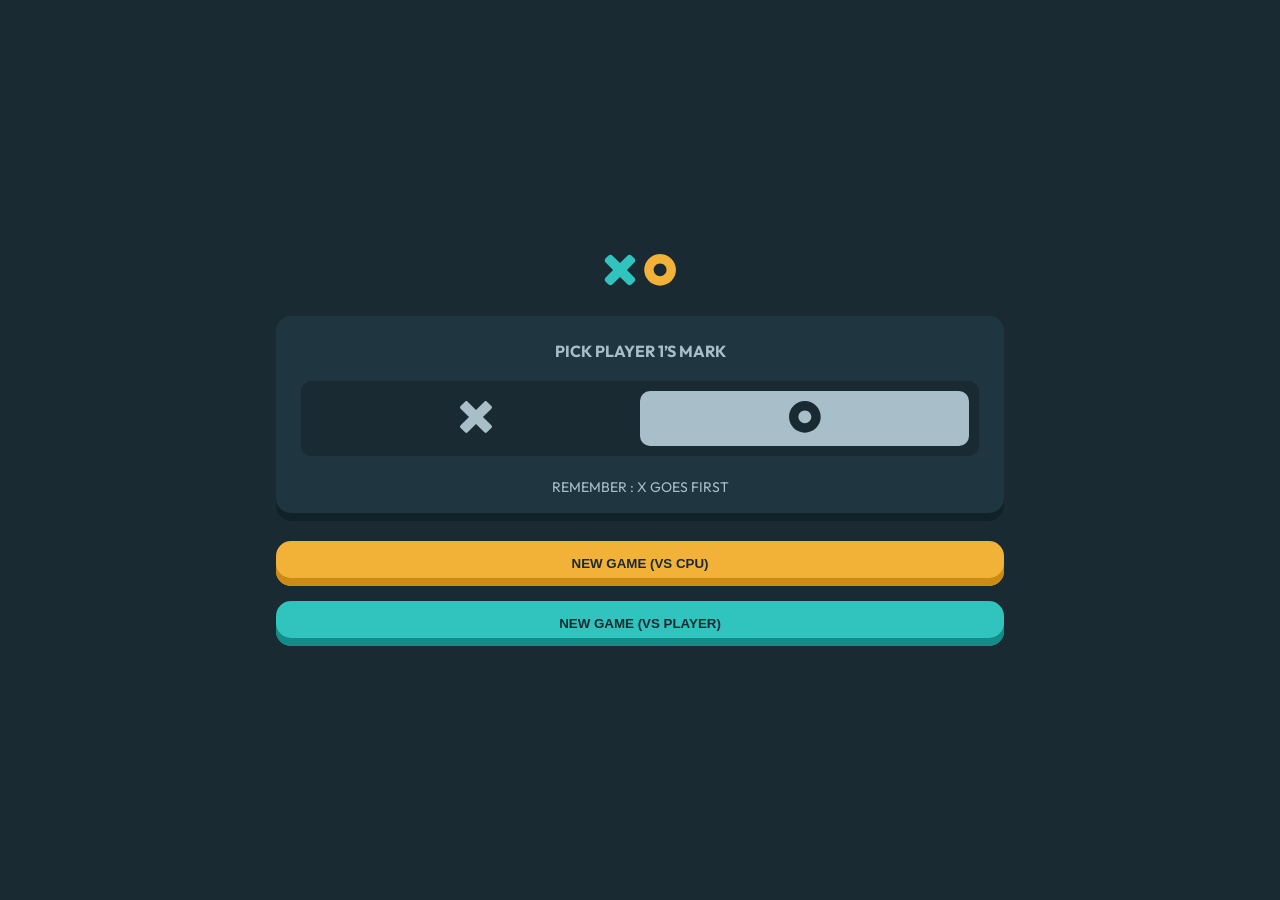
<file: tic-tac-toe-game2-main/tic-tac-toe-game2-main/tic-tac-toe-main/index.html>
<!DOCTYPE html>
<html lang="FR-fr">
	<head>
		<meta charset="UTF-8" />
		<meta name="viewport" content="width=device-width, initial-scale=1.0" />
		<title>tic-tac-toe</title>
		<link rel="stylesheet" href="style.css" />
	</head>
	<body>
		<main>
			<img src="./assets/logo.svg" alt="" />
			<section class="sec-select">
				<h3>PICK PLAYER 1’S MARK</h3>
				<div class="div-select-btn">
					<button class="btn-croix-select">
						<img src="./assets/croix.svg" alt="" /></button
					><button class="btn-rond-select">
						<img src="./assets/Oval Copy.svg" alt="" />
					</button>
				</div>
				<span>REMEMBER : X GOES FIRST</span>
			</section>
			<div class="gap-btn-index">
				<a href="./game.html"
					><button class="btn-yellow">NEW GAME (VS CPU)</button></a
				>
				<button class="btn-blue">NEW GAME (VS PLAYER)</button>
			</div>
		</main>
	</body>
</html>
</file>
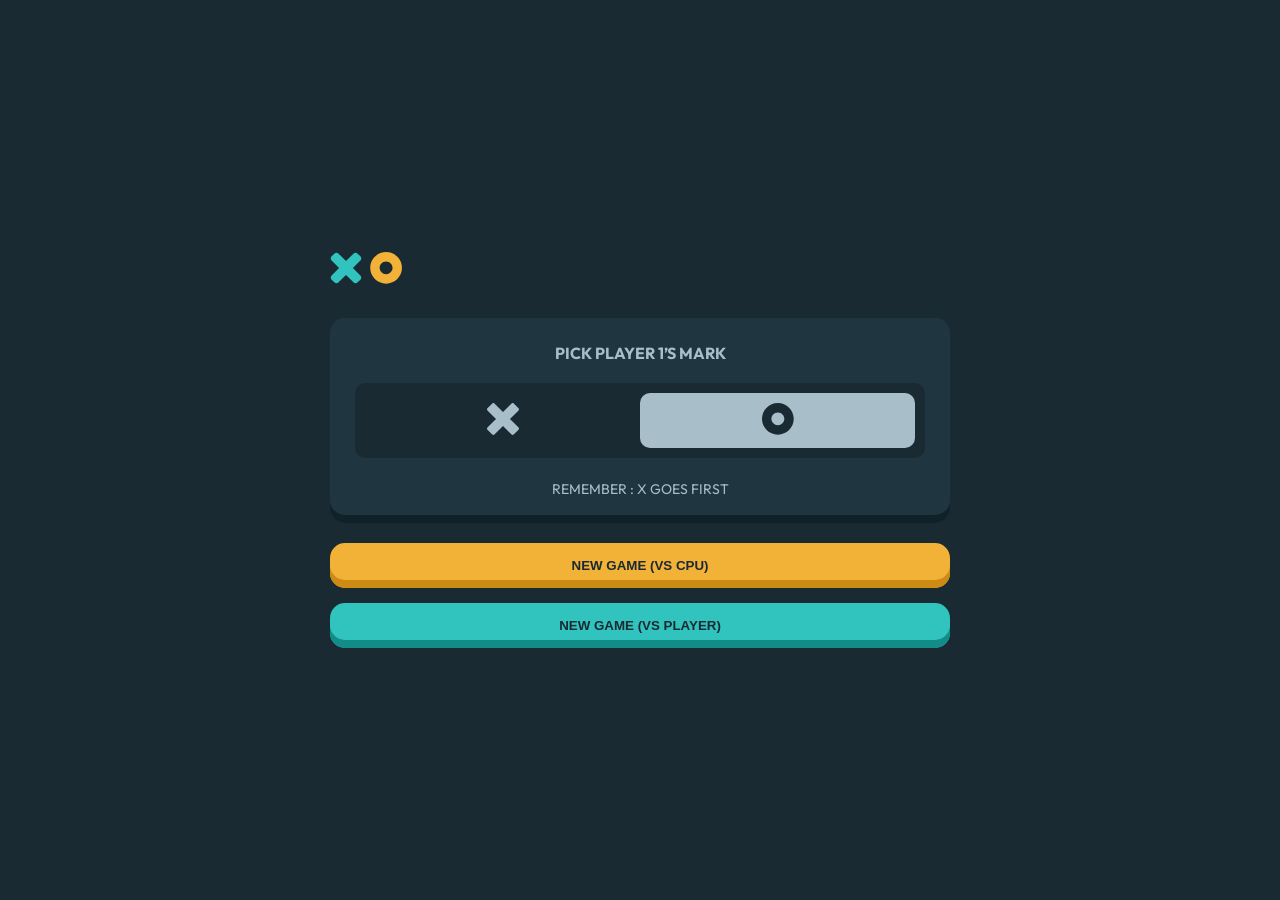
<file: tic-tac-toe-game2-main/tic-tac-toe-game2-main/tic-tac-toe-main/game.html>
<!DOCTYPE html>
<html lang="FR-fr">
	<head>
		<meta charset="UTF-8" />
		<meta name="viewport" content="width=device-width, initial-scale=1.0" />
		<link rel="stylesheet" href="game.css" />
		<title>Document</title>
	</head>
	<body>
		<header>
			<nav>
				<img src="./assets/logo.svg" alt="" />
				<div class="turn-div">
					<img src="./assets/croix.svg" alt="" />
					<span>TURN</span>
				</div>
				<button class="btn-reset">
					<img src="./assets/reset-arrow.svg" alt="" />
				</button>
			</nav>
		</header>
		<main>
			<section class="game-area">
				<button id="btn0"></button>
				<button id="btn1"></button>
				<button id="btn2"></button>
				<button id="btn3"></button>
				<button id="btn4"></button>
				<button id="btn5"></button>
				<button id="btn6"></button>
				<button id="btn7"></button>
				<button id="btn8"></button>
			</section>
			<section class="info-game-area">
				<div class="info-p1">
					<p>X (P1)</p>
					<span>14</span>
				</div>
				<div class="info-ties">
					<p>TIES</p>
					<span>32</span>
				</div>
				<div class="info-p2">
					<p>O (P2)</p>
					<span>11</span>
				</div>
			</section>
			<div class="overlay-start-game">
				<div class="overlay-resp">
					<img src="./assets/logo.svg" alt="" />
					<section class="sec-select">
						<h3>PICK PLAYER 1’S MARK</h3>
						<div class="div-select-btn">
							<button class="btn-croix-select">
								<img
									class="imgjsp"
									id="croix-img"
									src="./assets/croix.svg"
									alt=""
								/></button
							><button class="btn-rond-select">
								<img class="imgjsp2" src="./assets/Oval Copy.svg" alt="" />
							</button>
						</div>
						<span>REMEMBER : X GOES FIRST</span>
					</section>
					<div class="gap-btn-index">
						<button class="btn-yellow">NEW GAME (VS CPU)</button>

						<button class="btn-blue">NEW GAME (VS PLAYER)</button>
					</div>
				</div>
			</div>
		</main>

		<div class="popup popupO" style="display: none">
			<p>OH NO, YOU LOST...</p>
			<div class="popup-take-round">
				<img src="./assets/Oval Copy2.svg" alt="" />
				<h3>TAKES THE ROUND</h3>
			</div>
			<button id="closePopup">QUIT</button>
			<button id="closePopup1">NEXT ROUND</button>
		</div>

		<div class="popup popupX" style="display: none">
			<p>YOU WON!</p>
			<div class="popup-take-round">
				<img src="./assets/Combined Shape Copy 2.svg" alt="" />
				<h3>TAKES THE ROUND</h3>
			</div>
			<button id="closePopup">QUIT</button>
			<button id="closePopup1">NEXT ROUND</button>
		</div>

		<div class="popup restart-game-popup" style="display: none">
			<p>RESTART GAME ?</p>
			<button id="closePopup">NO, CANCEL</button>
			<button id="closePopup1">YES, RESTART</button>
		</div>

		<div class="popup player1-win-popup" style="display: none">
			<p>PLAYER 1 WINS!</p>
			<div class="popup-take-round">
				<img src="./assets/Oval Copy2.svg" alt="" />
				<h3>TAKES THE ROUND</h3>
			</div>
			<button id="closePopup">QUIT</button>
			<button id="closePopup1">NEXT ROUND</button>
		</div>

		<div class="popup player2-win-popup" style="display: none">
			<p>PLAYER 2 WINS!</p>
			<div class="popup-take-round">
				<img src="./assets/Combined Shape Copy 2.svg" alt="" />
				<h3>TAKES THE ROUND</h3>
			</div>
			<button id="closePopup">QUIT</button>
			<button id="closePopup1">NEXT ROUND</button>
		</div>

		<div class="popup round-tied-popup" style="display: none">
			<p>ROUND TIED</p>
			<button id="closePopup">QUIT</button>
			<button id="closePopup1">NEXT ROUND</button>
		</div>

		<script src="./main.js"></script>
	</body>
</html>
</file>
<file: tic-tac-toe-game2-main/tic-tac-toe-game2-main/tic-tac-toe-main/style.css>
@import url("https://fonts.googleapis.com/css2?family=Antonio:wght@100..700&family=Baloo+Thambi+2:wght@400..800&family=Barlow:ital,wght@0,100;0,200;0,300;0,400;0,500;0,600;0,700;0,800;0,900;1,100;1,200;1,300;1,400;1,500;1,600;1,700;1,800;1,900&family=Big+Shoulders+Display:wght@100..900&family=Bungee&family=Chango&family=DM+Serif+Display:ital@0;1&family=Fira+Code:wght@300..700&family=Fraunces:ital,opsz,wght@0,9..144,100..900;1,9..144,100..900&family=Inter:ital,opsz,wght@0,14..32,100..900;1,14..32,100..900&family=JetBrains+Mono:ital,wght@0,100..800;1,100..800&family=Jua&family=Karla:ital,wght@0,200..800;1,200..800&family=League+Spartan:wght@100..900&family=Lexend+Deca:wght@100..900&family=Manrope:wght@200..800&family=Martian+Mono:wght@100..800&family=Nunito+Sans:ital,opsz,wght@0,6..12,200..1000;1,6..12,200..1000&family=Outfit:wght@100..900&family=Pixelify+Sans:wght@400..700&family=Public+Sans:ital,wght@0,100..900;1,100..900&family=Red+Hat+Text:ital,wght@0,300..700;1,300..700&display=swap");
* {
	margin: 0;
	padding: 0;
	box-sizing: border-box;
}

:root {
	--light-blue: #31c3bd;
	--light-blue-hover: #65e9e4;
	--light-yellow: #f2b137;
	--light-yellow-hover: #ffc860;
	--dark-navy: #1a2a33;
	--semi-dark-navy: #1f3641;
	--silver: #a8bfc9;
	--silver-hover: #dbe8ed;

	--font: "Outfit", serif;

	--heading-l-size: 40px;
	--heading-l-weight: 700;
	--heading-l-line-height: 50.4px;
	--heading-l-letter-spacing: 2.5px;

	--heading-s-size: 20px;
	--heading-s-weight: 700;
	--heading-s-line-height: 30.24px;
	--heading-s-letter-spacing: 1.5px;

	--heading-s-size: 24px;
	--heading-s-weight: 700;
	--heading-s-line-height: 25.2px;
	--heading-s-letter-spacing: 1.25px;

	--heading-xs-size: 16px;
	--heading-xs-weight: 700;
	--heading-xs-line-height: 20.16px;
	--heading-xs-letter-spacing: 1px;

	--body-size: 14px;
	--body-weight: 400;
	--body-line-height: 17.64px;
	--body-letter-spacing: 0.88px;

	--btn-yellow-background-color: #f2b137;
	--btn-yellow-background-color-hover: --light-yellow-hover;
	--btn-yellow-shadow: 0px -8px 0px 0px rgba(204, 139, 19, 1) inset;
	--btn-yellow-radius: 15px;
	--btn-yellow-size: 20px;
	--btn-yellow-weight: 700;
	--btn-yellow-line-height: 25.2px;
	--btn-yellow-letter-spacing: 1.25px;
	--btn-yellow-text-align: center;

	--btn-blue-background-color: #31c3bd;
	--btn-blue-background-color-hover: --light-blue-hover;
	--btn-blue-shadow: 0px -8px 0px 0px rgba(17, 140, 135, 1) inset;
	--btn-blue-radius: 15px;
	--btn-blue-size: 20px;
	--btn-blue-weight: 700;
	--btn-blue-line-height: 25.2px;
	--btn-blue-letter-spacing: 1.25px;
	--btn-blue-text-align: center;

	--btn-yellow-secondary-background-color: #f2b137;
	--btn-yellow-secondary-background-color-hover: --light-yellow-hover;
	--btn-yellow-secondary-shadow: 0px -8px 0px 0px rgba(204, 139, 19, 1) inset;
	--btn-yellow-secondary-radius: 10px;
	--btn-yellow-size: 16px;
	--btn-yellow-weight: 700;
	--btn-yellow-line-height: 20.16px;
	--btn-yellow-letter-spacing: 1px;
	--btn-yellow-text-align: center;

	--btn-gray-secondary-background-color: --silver;
	--btn-gray-secondary-background-color-hover: --silver-hover;
	--btn-gray-secondary-shadow: 0px -4px 0px 0px rgba(107, 137, 151, 1) inset;
	--btn-gray-secondary-radius: 10px;
	--btn-gray-size: 16px;
	--btn-gray-weight: 700;
	--btn-gray-line-height: 20.16px;
	--btn-gray-letter-spacing: 1px;
	--btn-gray-text-align: center;

	--btn-reset-background-color: --silver;
	--btn-reset-background-color-hover: --silver-hover;
	--btn-reset-shadow: 0px -4px 0px 0px rgba(107, 137, 151, 1) inset;
	--btn-reset-radius: 10px;

	--sec-select-shadow: 0px -8px 0px 0px rgba(16, 33, 42, 1) inset;
}

body {
	background-color: var(--dark-navy);
	color: var(--silver);
	font-family: var(--font);
}

main {
	display: flex;
	flex-direction: column;
	align-items: center;
	justify-content: center;
	height: 100vh;
	padding: 20px;
}

.sec-select {
	background-color: var(--semi-dark-navy);
	box-shadow: var(--sec-select-shadow);
	padding: 25px;
	margin-top: 30px;
	border-radius: 15px;
	width: 100%;
	text-align: center;
}
.sec-select h3 {
	font-size: 16px;
}
.sec-select span {
	font-size: var(--body-size);
	font-weight: var(--body-weight);
}

.div-select-btn {
	padding: 10px;
	border-radius: 10px;
	background-color: var(--dark-navy);
	margin: 20px 0 20px 0;
}

.btn-croix-select {
	background-color: var(--dark-navy);
	border: none;
	width: 50%;
}
.-croix-select:active {
	background-color: red;
}

.btn-rond-select {
	background-color: rgba(168, 191, 201, 1);
	border: none;
	padding: 10px;
	border-radius: 10px;
	width: 50%;
}

.btn-yellow {
	background-color: var(--btn-yellow-background-color);
	padding: 15px;
	width: 100%;
	border: none;
	border-radius: var(--btn-yellow-radius);
	box-shadow: var(--btn-yellow-shadow);
	font-weight: var(--btn-yellow-weight);
	color: var(--dark-navy);
}

.btn-blue {
	background-color: var(--btn-blue-background-color);
	padding: 15px;
	width: 100%;
	border: none;
	border-radius: var(--btn-blue-radius);
	box-shadow: var(--btn-blue-shadow);
	font-weight: var(--btn-blue-weight);
	color: var(--dark-navy);
}

.gap-btn-index {
	display: flex;
	flex-direction: column;
	width: 100%;
	gap: 15px;
	margin-top: 20px;
}

@media screen and (min-width: 750px) {
	main {
		width: 60%;
	}
	body {
		display: flex;
		justify-content: center;
	}
}

@media screen and (min-width: 1440px) {
	main {
		width: 40%;
	}
}
</file>
<file: tic-tac-toe-game2-main/tic-tac-toe-game2-main/tic-tac-toe-main/game.css>
@import url("https://fonts.googleapis.com/css2?family=Antonio:wght@100..700&family=Baloo+Thambi+2:wght@400..800&family=Barlow:ital,wght@0,100;0,200;0,300;0,400;0,500;0,600;0,700;0,800;0,900;1,100;1,200;1,300;1,400;1,500;1,600;1,700;1,800;1,900&family=Big+Shoulders+Display:wght@100..900&family=Bungee&family=Chango&family=DM+Serif+Display:ital@0;1&family=Fira+Code:wght@300..700&family=Fraunces:ital,opsz,wght@0,9..144,100..900;1,9..144,100..900&family=Inter:ital,opsz,wght@0,14..32,100..900;1,14..32,100..900&family=JetBrains+Mono:ital,wght@0,100..800;1,100..800&family=Jua&family=Karla:ital,wght@0,200..800;1,200..800&family=League+Spartan:wght@100..900&family=Lexend+Deca:wght@100..900&family=Manrope:wght@200..800&family=Martian+Mono:wght@100..800&family=Nunito+Sans:ital,opsz,wght@0,6..12,200..1000;1,6..12,200..1000&family=Outfit:wght@100..900&family=Pixelify+Sans:wght@400..700&family=Public+Sans:ital,wght@0,100..900;1,100..900&family=Red+Hat+Text:ital,wght@0,300..700;1,300..700&display=swap");
* {
	margin: 0;
	padding: 0;
	box-sizing: border-box;
}

body {
	background-color: var(--dark-navy);
	color: var(--silver);
	font-family: var(--font);
}

:root {
	--light-blue: #31c3bd;
	--light-blue-hover: #65e9e4;
	--light-yellow: #f2b137;
	--light-yellow-hover: #ffc860;
	--dark-navy: #1a2a33;
	--semi-dark-navy: #1f3641;
	--silver: #a8bfc9;
	--silver-hover: #dbe8ed;

	--font: "Outfit", serif;

	--heading-l-size: 40px;
	--heading-l-weight: 700;
	--heading-l-line-height: 50.4px;
	--heading-l-letter-spacing: 2.5px;

	--heading-s-size: 20px;
	--heading-s-weight: 700;
	--heading-s-line-height: 30.24px;
	--heading-s-letter-spacing: 1.5px;

	--heading-s-size: 24px;
	--heading-s-weight: 700;
	--heading-s-line-height: 25.2px;
	--heading-s-letter-spacing: 1.25px;

	--heading-xs-size: 16px;
	--heading-xs-weight: 700;
	--heading-xs-line-height: 20.16px;
	--heading-xs-letter-spacing: 1px;

	--body-size: 14px;
	--body-weight: 400;
	--body-line-height: 17.64px;
	--body-letter-spacing: 0.88px;

	--btn-yellow-background-color: #f2b137;
	--btn-yellow-background-color-hover: --light-yellow-hover;
	--btn-yellow-shadow: 0px -8px 0px 0px rgba(204, 139, 19, 1) inset;
	--btn-yellow-radius: 15px;
	--btn-yellow-size: 20px;
	--btn-yellow-weight: 700;
	--btn-yellow-line-height: 25.2px;
	--btn-yellow-letter-spacing: 1.25px;
	--btn-yellow-text-align: center;

	--btn-blue-background-color: #31c3bd;
	--btn-blue-background-color-hover: --light-blue-hover;
	--btn-blue-shadow: 0px -8px 0px 0px rgba(17, 140, 135, 1) inset;
	--btn-blue-radius: 15px;
	--btn-blue-size: 20px;
	--btn-blue-weight: 700;
	--btn-blue-line-height: 25.2px;
	--btn-blue-letter-spacing: 1.25px;
	--btn-blue-text-align: center;

	--btn-yellow-secondary-background-color: #f2b137;
	--btn-yellow-secondary-background-color-hover: --light-yellow-hover;
	--btn-yellow-secondary-shadow: 0px -8px 0px 0px rgba(204, 139, 19, 1) inset;
	--btn-yellow-secondary-radius: 10px;
	--btn-yellow-size: 16px;
	--btn-yellow-weight: 700;
	--btn-yellow-line-height: 20.16px;
	--btn-yellow-letter-spacing: 1px;
	--btn-yellow-text-align: center;

	--btn-gray-secondary-background-color: --silver;
	--btn-gray-secondary-background-color-hover: --silver-hover;
	--btn-gray-secondary-shadow: 0px -4px 0px 0px rgba(107, 137, 151, 1) inset;
	--btn-gray-secondary-radius: 10px;
	--btn-gray-size: 16px;
	--btn-gray-weight: 700;
	--btn-gray-line-height: 20.16px;
	--btn-gray-letter-spacing: 1px;
	--btn-gray-text-align: center;

	--btn-reset-background-color: --silver;
	--btn-reset-background-color-hover: --silver-hover;
	--btn-reset-shadow: 0px -4px 0px 0px rgba(107, 137, 151, 1) inset;
	--btn-reset-radius: 10px;

	--sec-select-shadow: 0px -8px 0px 0px rgba(16, 33, 42, 1) inset;
}

body {
	background-color: #1a2a33;
	color: #a8bfc9;
	font-family: "Outfit", sans-serif;
	display: flex;
	flex-direction: column;
	align-items: center;
	justify-content: center;
	height: 100vh;
	padding: 20px;
}

header,
main {
	width: 100%;
	max-width: 500px;
}

nav {
	display: flex;
	justify-content: space-between;
	align-items: center;
	padding: 10px;
}

.turn-div {
	display: flex;
	align-items: center;
	justify-content: center;
	background-color: #1f3641;
	padding: 8px;
	border-radius: 5px;
	box-shadow: 0px -4px 0px 0px #10212a inset;
}

.turn-div img {
	width: 25px;
	margin-right: 8px;
}

.btn-reset {
	background-color: #a8bfc9;
	border: none;
	padding: 5px;
	border-radius: 5px;
	cursor: pointer;
	box-shadow: 0px -4px 0px 0px #6b8997 inset;
}

.game-area {
	display: grid;
	grid-template-columns: repeat(3, 1fr);
	grid-gap: 15px;
	width: 100%;
	max-width: 500px;
	margin: 40px auto;
}

.game-area button {
	background-color: #1f3641;
	border: none;
	border-radius: 10px;
	padding: 50px;
	cursor: pointer;
	box-shadow: 0px -8px 0px 0px #10212a inset;
}

.info-game-area {
	display: flex;
	justify-content: space-between;
	width: 100%;
	max-width: 500px;
	text-align: center;
	gap: 20px;
}

.info-game-area div {
	flex: 1;
	padding: 15px;
	border-radius: 10px;
}

.info-p1 {
	background-color: #31c3bd;
	color: var(--dark-navy);
}
.info-ties {
	background-color: #a8bfc9;
	color: var(--dark-navy);
}
.info-p2 {
	background-color: #f2b137;
	color: var(--dark-navy);
}

.popup {
	position: fixed;
	top: 50%;
	left: 50%;
	width: 100%;
	transform: translate(-50%, -50%);
	background-color: #1f3641;
	color: white;
	padding: 20px;
	border-radius: 8px;
	display: none;
	z-index: 1000;
	text-align: center;
	padding: 50px 0 50px 0;
}

.popup p {
	margin: 0 0 20px 0;
	font-size: 18px;
}

.popup h3 {
	color: #cc8b13;
}

.popup #closePopup1 {
	background-color: #cc8b13;
	color: white;
	border: none;
	padding: 10px 20px;
	font-size: 16px;
	cursor: pointer;
	border-radius: 10px;
	color: var(--dark-navy);
	font-weight: 700;
	box-shadow: 0px -4px 0px 0px #cc8b13 inset;
}
.popup #closePopup {
	background-color: var(--silver);
	color: white;
	border: none;
	padding: 10px 20px;
	font-size: 16px;
	cursor: pointer;
	border-radius: 10px;
	color: var(--dark-navy);
	font-weight: 700;
	box-shadow: 0px -4px 0px 0px #6b8997 inset;
}

.closePopup1 {
	background-color: #ffc860;
}

.popup-take-round {
	display: flex;
	justify-content: center;
}

@media screen and (min-width: 750px) {
	.game-area button {
		padding: 60px;
	}
}

@media screen and (min-width: 1440px) {
	main {
		width: 40%;
	}
	.game-area button {
		padding: 80px;
	}
}

main {
	display: flex;
	flex-direction: column;
	align-items: center;
	justify-content: center;
	height: 100vh;
	padding: 20px;
}

.sec-select {
	background-color: var(--semi-dark-navy);
	box-shadow: var(--sec-select-shadow);
	padding: 25px;
	margin-top: 30px;
	border-radius: 15px;
	width: 100%;
	text-align: center;
}
.sec-select h3 {
	font-size: 16px;
}
.sec-select span {
	font-size: var(--body-size);
	font-weight: var(--body-weight);
}

.div-select-btn {
	padding: 10px;
	border-radius: 10px;
	background-color: var(--dark-navy);
	margin: 20px 0 20px 0;
}

.btn-croix-select {
	background-color: var(--dark-navy);
	border: none;
	width: 50%;
	padding: 10px;
	border-radius: 10px;
}

.btn-rond-select {
	background-color: rgba(168, 191, 201, 1);
	border: none;
	padding: 10px;
	border-radius: 10px;
	width: 50%;
}

.btn-yellow {
	background-color: var(--btn-yellow-background-color);
	padding: 15px;
	width: 100%;
	border: none;
	border-radius: var(--btn-yellow-radius);
	box-shadow: var(--btn-yellow-shadow);
	font-weight: var(--btn-yellow-weight);
	color: var(--dark-navy);
}

.btn-blue {
	background-color: var(--btn-blue-background-color);
	padding: 15px;
	width: 100%;
	border: none;
	border-radius: var(--btn-blue-radius);
	box-shadow: var(--btn-blue-shadow);
	font-weight: var(--btn-blue-weight);
	color: var(--dark-navy);
}

.gap-btn-index {
	display: flex;
	flex-direction: column;
	width: 100%;
	gap: 15px;
	margin-top: 20px;
}
.overlay-resp {
	width: 70%;
}

@media screen and (min-width: 750px) {
	main {
		width: 60%;
	}
	body {
		display: flex;
		justify-content: center;
	}
	.overlay-resp {
		width: 50%;
	}
}

@media screen and (min-width: 1440px) {
	main {
		width: 40%;
	}
	.overlay-resp {
		width: 30%;
	}
	.game-area {
		width: 100%;
	}
}

.overlay-start-game {
	position: absolute;
	right: 0;
	left: 0;
	top: 0;
	bottom: 0;
	background-color: var(--dark-navy);
	display: flex;
	flex-direction: column;
	align-items: center;
	justify-content: center;
	height: 100vh;
	padding: 20px;
}
</file>
